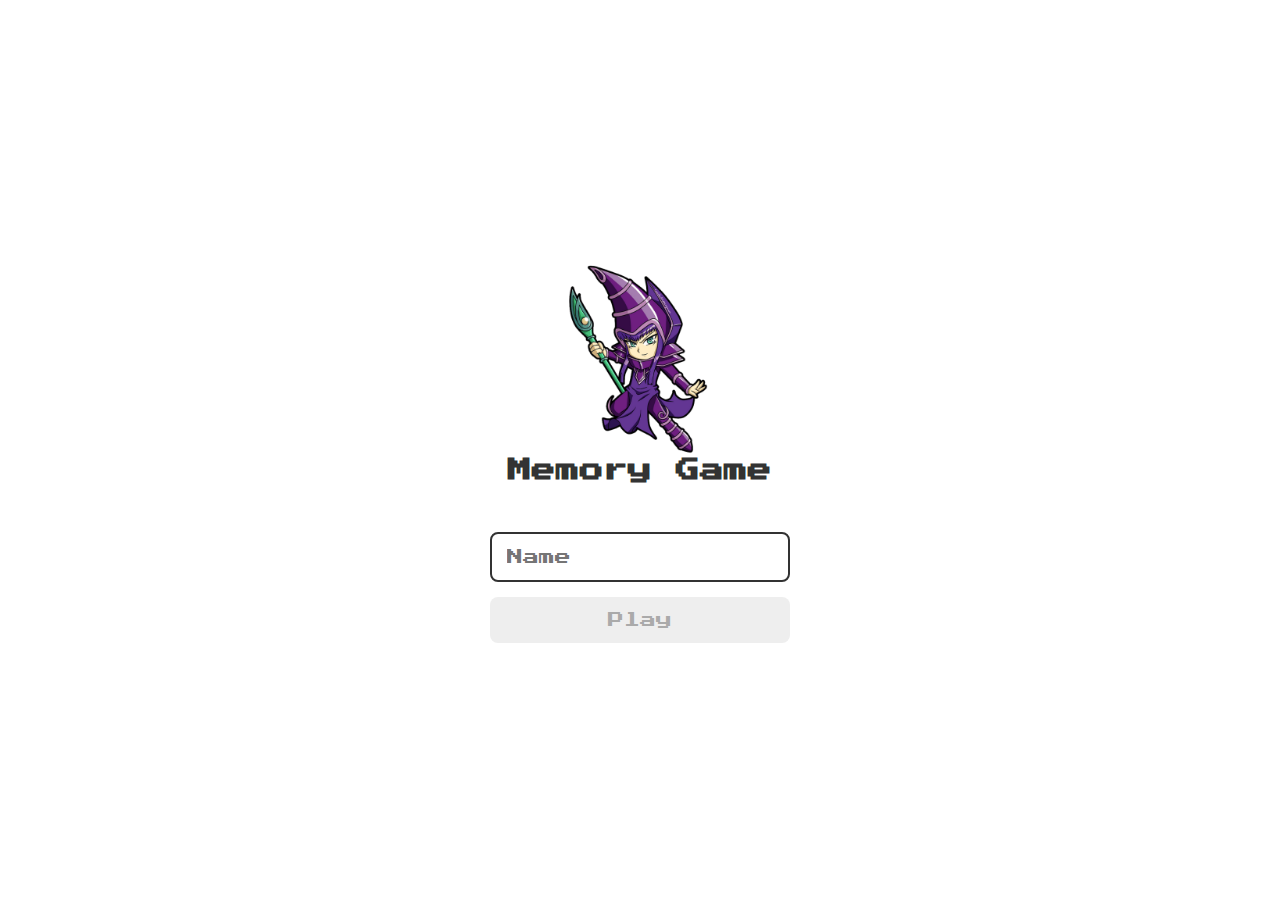
<file: index.html>
<!DOCTYPE html>
<html lang="en">
<head>
    <meta charset="UTF-8">
    <meta name="viewport" content="width=device-width, initial-scale=1.0">
    <link rel="stylesheet" href="./css/reset.css">
    <link rel="stylesheet" href="./css/login.css">
    
    <script defer src="./js/login.js"></script>

    <title>Memory Game - Login</title>
</head>
<body>
    <form class="login-form">
       <div class="login__header">
            <img src="./img/brain.png" alt="brain icon">
            <h1>Memory Game</h1>
       </div> 

       <input type="text" placeholder="Name" class="login__input">
       <button type="submit" class="login__button" disabled>Play</button>

    </form>
    
</body>
</html>
</file>
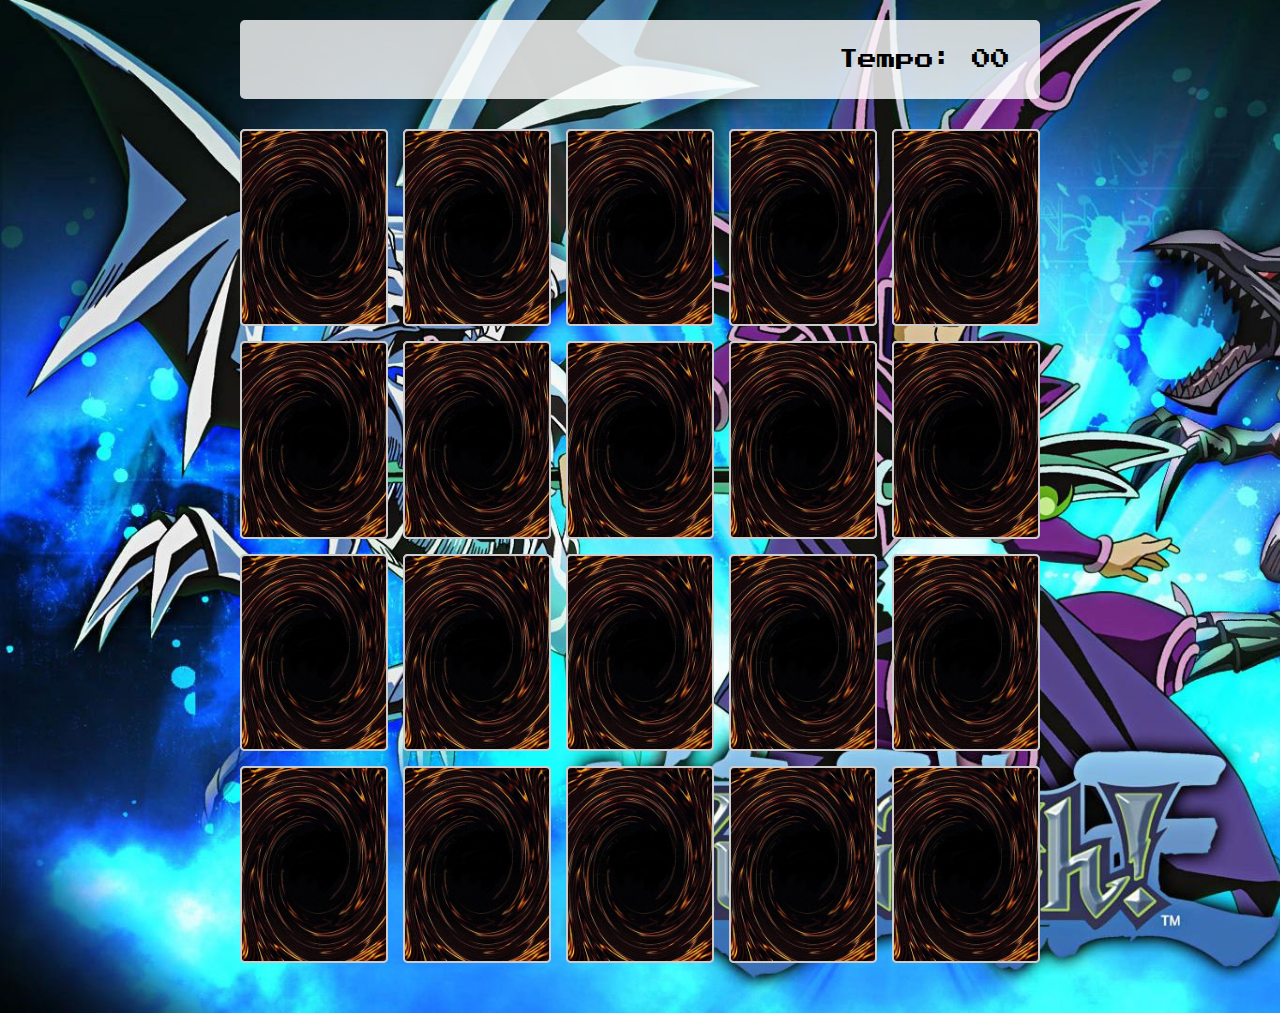
<file: pages/game.html>
<!DOCTYPE html>
<html lang="en">
<head>
    <meta charset="UTF-8">
    <meta name="viewport" content="width=device-width, initial-scale=1.0">

    <link rel="stylesheet" href="../css/reset.css">
    <link rel="stylesheet" href="../css/game.css">

    <script defer src="../js/game.js" ></script>

    <title>Memory Game</title>
</head>
<body>
    <main>
        <header>
            <span class="player"></span>
            <span>Tempo: <span class="timer">00</span></span>
        </header>
    
        <div class="grid"></div>
    </main> 
</body>
</html>
</file>
<file: css/login.css>
.login-form{
    align-items: center;
    display: flex;
    flex-direction: column;
    height: 100vh;
    justify-content: center;
}

.login__header{
    align-items: center;
    display: flex;
    flex-direction: column;
    justify-content: center;
    margin-bottom: 50px;
}

.login__header img{
    width: 200px;
}

.login__header h1{
    color: #333;
    font-size: 1.5em;
}

.login__input{
    border: 2px solid #333;
    border-radius: 8px;
    color: #333;
    font-size: 1em;
    margin-bottom: 15px;
    max-width: 300px;
    outline: none;
    padding: 15px;
    width: 100%;
}

.login__button{
    background-color: #ee665c;
    padding: 15px;
    color: #fff;
    cursor: pointer;
    border-radius: 8px;
    font-size: 1em;
    max-width: 300px;
    width: 100%;
}

.login__button:disabled{
    background-color: #eee;
    color: #aaa;
    cursor: auto;
}
</file>
<file: css/game.css>
main{
    display: flex;
    flex-direction: column;
    width: 100%;
    background-image: url(../img/bg.jpg);
    background-size: cover;
    min-height: 100vh;
    align-items: center;
    justify-content: center;
    padding: 20px 20px 50px;
}

header{
    display: flex;
    align-items: center;
    justify-content: space-between;
    background-color: rgba(255, 255, 255, 0.8);
    font-size: 1.2em;
    width: 100%;
    max-width: 800px;
    padding: 30px;
    margin: 0 0 30px;
    border-radius: 5px;
}

.grid{
    display: grid;
    grid-template-columns: repeat(5, 1fr);
    gap: 15px;
    width: 100%;
    max-width: 800px;
    margin: 0 auto;
}

.card{
    aspect-ratio: 3/4;
    width: 100%;
    border-radius: 5px;
    position: relative;
    transition: all 400ms ease;
    transform-style: preserve-3d;
    background-color: #ccc;
}

.face{
    width: 100%;
    height: 100%;
    position: absolute;
    background-size: cover;
    background-position: center;
    border: 2px solid #ccc;
    border-radius: 5px;
    transition: all 400ms ease;
}

.front {
    transform: rotateY(180deg);
}

.back{
    background-image: url('../img/back.png');
    backface-visibility: hidden;
}

.reveal-card{
    transform: rotateY(180deg);
}

.disabled-card{
    filter: saturate(0);
    opacity: 0.5;
}
</file>
